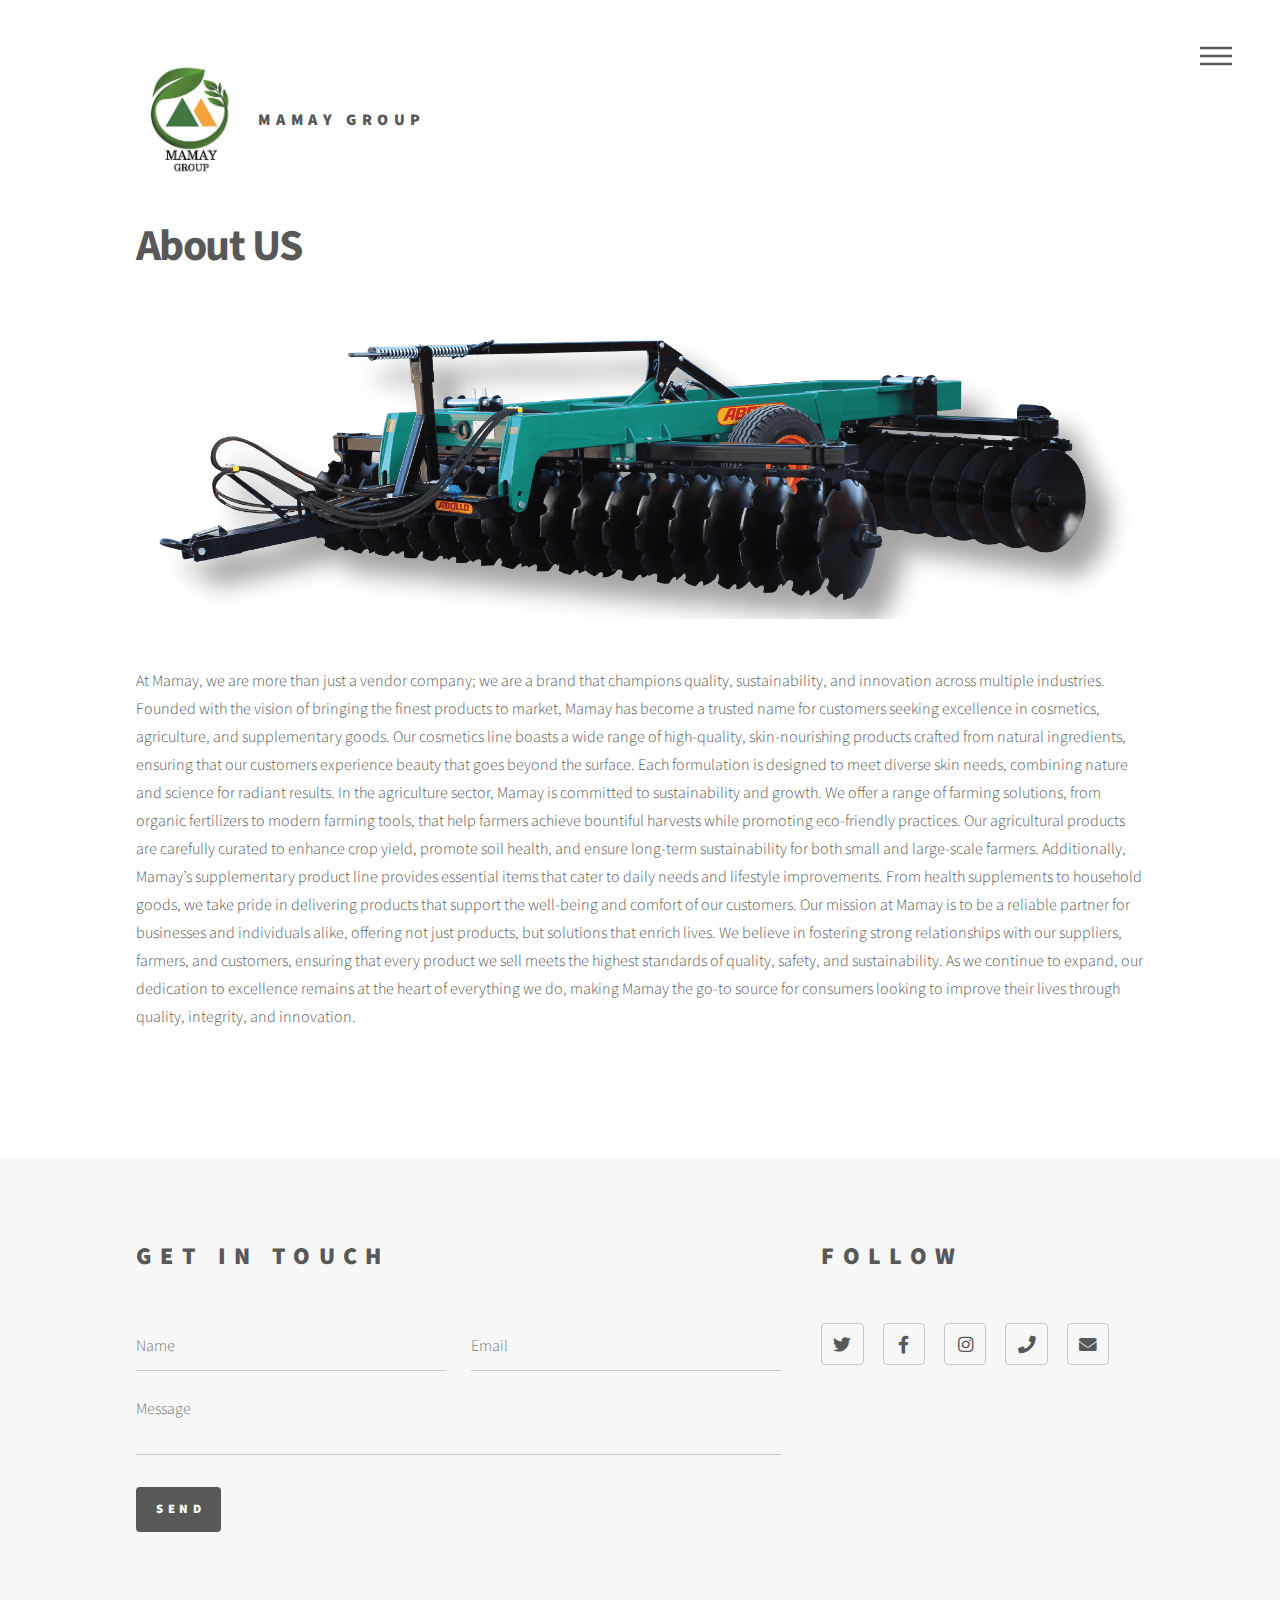
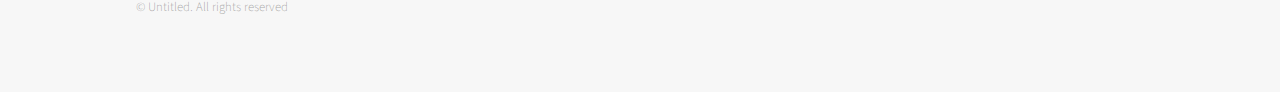
<file: generic.html>
<!DOCTYPE HTML>

<html>
	<head>
		<title>About Mamay Group</title>
		<meta charset="utf-8" />
		<meta name="viewport" content="width=device-width, initial-scale=1, user-scalable=no" />
		<link rel="stylesheet" href="assets/css/main.css" />
		<noscript><link rel="stylesheet" href="assets/css/noscript.css" /></noscript>
	</head>
	<body class="is-preload">
		<!-- Wrapper -->
			<div id="wrapper">

				<!-- Header -->
					<header id="header">
						<div class="inner">

							<!-- Logo -->
							 	<div>
								<a href="index.html" class="logo">
									<span class="symbol"><img src="images/Mamay.jpg" alt="" /></span><span class="title">Mamay Group</span>
								</a>

							<!-- Nav -->
								<nav>
									<ul>
										<li><a href="#menu">Menu</a></li>
									</ul>
								</nav>

						</div>
					</header>

				<!-- Menu -->
					<nav id="menu">
						<h2>Menu</h2>
						<ul>
							<li><a href="index.html">Home</a></li>
							<li><a href="generic.html">About Us</a></li>
							<li><a href="#Contact">Contact Us</a></li>

						</ul>
					</nav>

				<!-- Main -->
					<div id="main">
						<div class="inner">
							<h1>About US</h1>
							<div class="about_logo">
							<span class="image main"><img src="images/agri2.png" alt="" /></span>
							</div>
							<p>At Mamay, we are more than just a vendor company; we are a brand that champions quality, sustainability, and innovation across multiple industries. Founded with the vision of bringing the finest products to market, Mamay has become a trusted name for customers seeking excellence in cosmetics, agriculture, and supplementary goods. Our cosmetics line boasts a wide range of high-quality, skin-nourishing products crafted from natural ingredients, ensuring that our customers experience beauty that goes beyond the surface. Each formulation is designed to meet diverse skin needs, combining nature and science for radiant results.

								In the agriculture sector, Mamay is committed to sustainability and growth. We offer a range of farming solutions, from organic fertilizers to modern farming tools, that help farmers achieve bountiful harvests while promoting eco-friendly practices. Our agricultural products are carefully curated to enhance crop yield, promote soil health, and ensure long-term sustainability for both small and large-scale farmers.
								
								Additionally, Mamay’s supplementary product line provides essential items that cater to daily needs and lifestyle improvements. From health supplements to household goods, we take pride in delivering products that support the well-being and comfort of our customers.
								
								Our mission at Mamay is to be a reliable partner for businesses and individuals alike, offering not just products, but solutions that enrich lives. We believe in fostering strong relationships with our suppliers, farmers, and customers, ensuring that every product we sell meets the highest standards of quality, safety, and sustainability. As we continue to expand, our dedication to excellence remains at the heart of everything we do, making Mamay the go-to source for consumers looking to improve their lives through quality, integrity, and innovation.</p>
						</div>
					</div>

				<!-- Footer -->
					<footer id="footer">
						<div class="inner">
							<section>
								<h2>Get in touch</h2>
								<form method="post" action="#">
									<div class="fields">
										<div class="field half">
											<input type="text" name="name" id="name" placeholder="Name" />
										</div>
										<div class="field half">
											<input type="email" name="email" id="email" placeholder="Email" />
										</div>
										<div class="field">
											<textarea name="message" id="message" placeholder="Message"></textarea>
										</div>
									</div>
									<ul class="actions">
										<li><input type="submit" value="Send" class="primary" /></li>
									</ul>
								</form>
							</section>
							<section>
								<h2>Follow</h2>
								<ul class="icons">
									<li><a href="#" class="icon brands style2 fa-twitter"><span class="label">Twitter</span></a></li>
									<li><a href="#" class="icon brands style2 fa-facebook-f"><span class="label">Facebook</span></a></li>
									<li><a href="#" class="icon brands style2 fa-instagram"><span class="label">Instagram</span></a></li>
									<li><a href="#" class="icon solid style2 fa-phone"><span class="label">Phone</span></a></li>
									<li><a href="#" class="icon solid style2 fa-envelope"><span class="label">Email</span></a></li>
								</ul>
							</section>
							<ul class="copyright">
								<li>&copy; Untitled. All rights reserved</li>
							</ul>
						</div>
					</footer>

			</div>

		<!-- Scripts -->
			<script src="assets/js/jquery.min.js"></script>
			<script src="assets/js/browser.min.js"></script>
			<script src="assets/js/breakpoints.min.js"></script>
			<script src="assets/js/util.js"></script>
			<script src="assets/js/main.js"></script>

	</body>
</html>
</file>
<file: assets/css/noscript.css>
/* Tiles */

	body.is-preload .tiles article {
		-moz-transform: none;
		-webkit-transform: none;
		-ms-transform: none;
		transform: none;
		opacity: 1;
	}
</file>
<file: assets/css/main.css>
@import url(fontawesome-all.min.css);
@import url("https://fonts.googleapis.com/css?family=Source+Sans+Pro:300,700,900");



html, body, div, span, applet, object,
iframe, h1, h2, h3, h4, h5, h6, p, blockquote,
pre, a, abbr, acronym, address, big, cite,
code, del, dfn, em, img, ins, kbd, q, s, samp,
small, strike, strong, sub, sup, tt, var, b,
u, i, center, dl, dt, dd, ol, ul, li, fieldset,
form, label, legend, table, caption, tbody,
tfoot, thead, tr, th, td, article, aside,
canvas, details, embed, figure, figcaption,
footer, header, hgroup, menu, nav, output, ruby,
section, summary, time, mark, audio, video {
	margin: 0;
	padding: 0;
	border: 0;
	font-size: 100%;
	font: inherit;
	vertical-align: baseline;}

article, aside, details, figcaption, figure,
footer, header, hgroup, menu, nav, section {
	display: block;}

body {
	line-height: 1;
}

ol, ul {
	list-style: none;
}

blockquote, q {
	quotes: none;
}

	blockquote:before, blockquote:after, q:before, q:after {
		content: '';
		content: none;
	}

table {
	border-collapse: collapse;
	border-spacing: 0;
}

body {
	-webkit-text-size-adjust: none;
}

mark {
	background-color: transparent;
	color: inherit;
}

input::-moz-focus-inner {
	border: 0;
	padding: 0;
}

input, select, textarea {
	-moz-appearance: none;
	-webkit-appearance: none;
	-ms-appearance: none;
	appearance: none;
}


/* Basic */

	@-ms-viewport {
		width: device-width;
	}

	body {
		-ms-overflow-style: scrollbar;
	}

	@media screen and (max-width: 480px) {

		html, body {
			min-width: 320px;
		}

	}

	html {
		box-sizing: border-box;
	}

	*, *:before, *:after {
		box-sizing: inherit;
	}

	body {
		background: #ffffff;
	}

		body.is-preload *, body.is-preload *:before, body.is-preload *:after {
			-moz-animation: none !important;
			-webkit-animation: none !important;
			-ms-animation: none !important;
			animation: none !important;
			-moz-transition: none !important;
			-webkit-transition: none !important;
			-ms-transition: none !important;
			transition: none !important;
		}

/* Type */

	body, input, select, textarea {
		color: #585858;
		font-family: "Source Sans Pro", Helvetica, sans-serif;
		font-size: 16pt;
		font-weight: 300;
		line-height: 1.75;
	}

		@media screen and (max-width: 1680px) {

			body, input, select, textarea {
				font-size: 14pt;
			}

		}

		@media screen and (max-width: 1280px) {

			body, input, select, textarea {
				font-size: 12pt;
			}

		}

	a {
		-moz-transition: border-bottom-color 0.2s ease, color 0.2s ease;
		-webkit-transition: border-bottom-color 0.2s ease, color 0.2s ease;
		-ms-transition: border-bottom-color 0.2s ease, color 0.2s ease;
		transition: border-bottom-color 0.2s ease, color 0.2s ease;
		text-decoration: none;
		color: #585858;
		border-bottom: dotted 1px rgba(88, 88, 88, 0.5);
	}

		a:hover {
			border-bottom-color: transparent;
			color: #f2849e !important; 			

		}

	strong, b {
		font-weight: 900;
	}

	em, i {
		font-style: italic;
	}

	p {
		margin: 0 0 2em 0;
	}

	h1 {
		font-size: 2.75em;
		font-weight: 700;
		line-height: 1.3;
		margin: 0 0 1em 0;
		letter-spacing: -0.035em;
	}

		h1 a {
			color: inherit;
		}

		@media screen and (max-width: 736px) {

			h1 {
				font-size: 2em;
				margin: 0 0 1em 0;
			}

		}

		@media screen and (max-width: 360px) {

			h1 {
				font-size: 1.75em;
			}

		}

	h2, h3, h4, h5, h6 {
		font-weight: 900;
		line-height: 1.5;
		margin: 0 0 2em 0;
		text-transform: uppercase;
		letter-spacing: 0.35em;
	}

		h2 a, h3 a, h4 a, h5 a, h6 a {
			color: inherit;
		}

	h2 {
		font-size: 1.5em;
	}

	h3 {
		font-size: 1em;
	}

	h4 {
		font-size: 0.8em;
	}

	h5 {
		font-size: 0.8em;
	}

	h6 {
		font-size: 0.8em;
	}

	@media screen and (max-width: 980px) {

		h1 br, h2 br, h3 br, h4 br, h5 br, h6 br {
			display: none;
		}

	}

	@media screen and (max-width: 736px) {

		h2 {
			font-size: 1em;
		}

		h3 {
			font-size: 0.8em;
		}

	}

	sub {
		font-size: 0.8em;
		position: relative;
		top: 0.5em;
	}

	sup {
		font-size: 0.8em;
		position: relative;
		top: -0.5em;
	}

	blockquote {
		border-left: solid 4px #c9c9c9;
		font-style: italic;
		margin: 0 0 2em 0;
		padding: 0.5em 0 0.5em 2em;
	}

	code {
		background: rgba(144, 144, 144, 0.075);
		border-radius: 4px;
		border: solid 1px #c9c9c9;
		font-family: "Courier New", monospace;
		font-size: 0.9em;
		margin: 0 0.25em;
		padding: 0.25em 0.65em;
	}

	pre {
		-webkit-overflow-scrolling: touch;
		font-family: "Courier New", monospace;
		font-size: 0.9em;
		margin: 0 0 2em 0;
	}

		pre code {
			display: block;
			line-height: 1.75;
			padding: 1em 1.5em;
			overflow-x: auto;
		}

	hr {
		border: 0;
		border-bottom: solid 1px #c9c9c9;
		margin: 2em 0;
	}

		hr.major {
			margin: 3em 0;
		}

	.align-left {
		text-align: left;
	}

	.align-center {
		text-align: center;
	}

	.align-right {
		text-align: right;
	}

/* Row */

	.row {
		display: flex;
		flex-wrap: wrap;
		box-sizing: border-box;
		align-items: stretch;
	}

		.row > * {
			box-sizing: border-box;
		}

		.row.gtr-uniform > * > :last-child {
			margin-bottom: 0;
		}

		.row.aln-left {
			justify-content: flex-start;
		}

		.row.aln-center {
			justify-content: center;
		}

		.row.aln-right {
			justify-content: flex-end;
		}

		.row.aln-top {
			align-items: flex-start;
		}

		.row.aln-middle {
			align-items: center;
		}

		.row.aln-bottom {
			align-items: flex-end;
		}

		.row > .imp {
			order: -1;
		}

		.row > .col-1 {
			width: 8.33333%;
		}

		.row > .off-1 {
			margin-left: 8.33333%;
		}

		.row > .col-2 {
			width: 16.66667%;
		}

		.row > .off-2 {
			margin-left: 16.66667%;
		}

		.row > .col-3 {
			width: 25%;
		}

		.row > .off-3 {
			margin-left: 25%;
		}

		.row > .col-4 {
			width: 33.33333%;
		}

		.row > .off-4 {
			margin-left: 33.33333%;
		}

		.row > .col-5 {
			width: 41.66667%;
		}

		.row > .off-5 {
			margin-left: 41.66667%;
		}

		.row > .col-6 {
			width: 50%;
		}

		.row > .off-6 {
			margin-left: 50%;
		}

		.row > .col-7 {
			width: 58.33333%;
		}

		.row > .off-7 {
			margin-left: 58.33333%;
		}

		.row > .col-8 {
			width: 66.66667%;
		}

		.row > .off-8 {
			margin-left: 66.66667%;
		}

		.row > .col-9 {
			width: 75%;
		}

		.row > .off-9 {
			margin-left: 75%;
		}

		.row > .col-10 {
			width: 83.33333%;
		}

		.row > .off-10 {
			margin-left: 83.33333%;
		}

		.row > .col-11 {
			width: 91.66667%;
		}

		.row > .off-11 {
			margin-left: 91.66667%;
		}

		.row > .col-12 {
			width: 100%;
		}

		.row > .off-12 {
			margin-left: 100%;
		}

		.row.gtr-0 {
			margin-top: 0;
			margin-left: 0em;
		}

			.row.gtr-0 > * {
				padding: 0 0 0 0em;
			}

			.row.gtr-0.gtr-uniform {
				margin-top: 0em;
			}

				.row.gtr-0.gtr-uniform > * {
					padding-top: 0em;
				}

		.row.gtr-25 {
			margin-top: 0;
			margin-left: -0.5em;
		}

			.row.gtr-25 > * {
				padding: 0 0 0 0.5em;
			}

			.row.gtr-25.gtr-uniform {
				margin-top: -0.5em;
			}

				.row.gtr-25.gtr-uniform > * {
					padding-top: 0.5em;
				}

		.row.gtr-50 {
			margin-top: 0;
			margin-left: -1em;
		}

			.row.gtr-50 > * {
				padding: 0 0 0 1em;
			}

			.row.gtr-50.gtr-uniform {
				margin-top: -1em;
			}

				.row.gtr-50.gtr-uniform > * {
					padding-top: 1em;
				}

		.row {
			margin-top: 0;
			margin-left: -2em;
		}

			.row > * {
				padding: 0 0 0 2em;
			}

			.row.gtr-uniform {
				margin-top: -2em;
			}

				.row.gtr-uniform > * {
					padding-top: 2em;
				}

		.row.gtr-150 {
			margin-top: 0;
			margin-left: -3em;
		}

			.row.gtr-150 > * {
				padding: 0 0 0 3em;
			}

			.row.gtr-150.gtr-uniform {
				margin-top: -3em;
			}

				.row.gtr-150.gtr-uniform > * {
					padding-top: 3em;
				}

		.row.gtr-200 {
			margin-top: 0;
			margin-left: -4em;
		}

			.row.gtr-200 > * {
				padding: 0 0 0 4em;
			}

			.row.gtr-200.gtr-uniform {
				margin-top: -4em;
			}

				.row.gtr-200.gtr-uniform > * {
					padding-top: 4em;
				}

		@media screen and (max-width: 1680px) {

			.row {
				display: flex;
				flex-wrap: wrap;
				box-sizing: border-box;
				align-items: stretch;
			}

				.row > * {
					box-sizing: border-box;
				}

				.row.gtr-uniform > * > :last-child {
					margin-bottom: 0;
				}

				.row.aln-left {
					justify-content: flex-start;
				}

				.row.aln-center {
					justify-content: center;
				}

				.row.aln-right {
					justify-content: flex-end;
				}

				.row.aln-top {
					align-items: flex-start;
				}

				.row.aln-middle {
					align-items: center;
				}

				.row.aln-bottom {
					align-items: flex-end;
				}

				.row > .imp-xlarge {
					order: -1;
				}

				.row > .col-1-xlarge {
					width: 8.33333%;
				}

				.row > .off-1-xlarge {
					margin-left: 8.33333%;
				}

				.row > .col-2-xlarge {
					width: 16.66667%;
				}

				.row > .off-2-xlarge {
					margin-left: 16.66667%;
				}

				.row > .col-3-xlarge {
					width: 25%;
				}

				.row > .off-3-xlarge {
					margin-left: 25%;
				}

				.row > .col-4-xlarge {
					width: 33.33333%;
				}

				.row > .off-4-xlarge {
					margin-left: 33.33333%;
				}

				.row > .col-5-xlarge {
					width: 41.66667%;
				}

				.row > .off-5-xlarge {
					margin-left: 41.66667%;
				}

				.row > .col-6-xlarge {
					width: 50%;
				}

				.row > .off-6-xlarge {
					margin-left: 50%;
				}

				.row > .col-7-xlarge {
					width: 58.33333%;
				}

				.row > .off-7-xlarge {
					margin-left: 58.33333%;
				}

				.row > .col-8-xlarge {
					width: 66.66667%;
				}

				.row > .off-8-xlarge {
					margin-left: 66.66667%;
				}

				.row > .col-9-xlarge {
					width: 75%;
				}

				.row > .off-9-xlarge {
					margin-left: 75%;
				}

				.row > .col-10-xlarge {
					width: 83.33333%;
				}

				.row > .off-10-xlarge {
					margin-left: 83.33333%;
				}

				.row > .col-11-xlarge {
					width: 91.66667%;
				}

				.row > .off-11-xlarge {
					margin-left: 91.66667%;
				}

				.row > .col-12-xlarge {
					width: 100%;
				}

				.row > .off-12-xlarge {
					margin-left: 100%;
				}

				.row.gtr-0 {
					margin-top: 0;
					margin-left: 0em;
				}

					.row.gtr-0 > * {
						padding: 0 0 0 0em;
					}

					.row.gtr-0.gtr-uniform {
						margin-top: 0em;
					}

						.row.gtr-0.gtr-uniform > * {
							padding-top: 0em;
						}

				.row.gtr-25 {
					margin-top: 0;
					margin-left: -0.5em;
				}

					.row.gtr-25 > * {
						padding: 0 0 0 0.5em;
					}

					.row.gtr-25.gtr-uniform {
						margin-top: -0.5em;
					}

						.row.gtr-25.gtr-uniform > * {
							padding-top: 0.5em;
						}

				.row.gtr-50 {
					margin-top: 0;
					margin-left: -1em;
				}

					.row.gtr-50 > * {
						padding: 0 0 0 1em;
					}

					.row.gtr-50.gtr-uniform {
						margin-top: -1em;
					}

						.row.gtr-50.gtr-uniform > * {
							padding-top: 1em;
						}

				.row {
					margin-top: 0;
					margin-left: -2em;
				}

					.row > * {
						padding: 0 0 0 2em;
					}

					.row.gtr-uniform {
						margin-top: -2em;
					}

						.row.gtr-uniform > * {
							padding-top: 2em;
						}

				.row.gtr-150 {
					margin-top: 0;
					margin-left: -3em;
				}

					.row.gtr-150 > * {
						padding: 0 0 0 3em;
					}

					.row.gtr-150.gtr-uniform {
						margin-top: -3em;
					}

						.row.gtr-150.gtr-uniform > * {
							padding-top: 3em;
						}

				.row.gtr-200 {
					margin-top: 0;
					margin-left: -4em;
				}

					.row.gtr-200 > * {
						padding: 0 0 0 4em;
					}

					.row.gtr-200.gtr-uniform {
						margin-top: -4em;
					}

						.row.gtr-200.gtr-uniform > * {
							padding-top: 4em;
						}

		}

		@media screen and (max-width: 1280px) {

			.row {
				display: flex;
				flex-wrap: wrap;
				box-sizing: border-box;
				align-items: stretch;
			}

				.row > * {
					box-sizing: border-box;
				}

				.row.gtr-uniform > * > :last-child {
					margin-bottom: 0;
				}

				.row.aln-left {
					justify-content: flex-start;
				}

				.row.aln-center {
					justify-content: center;
				}

				.row.aln-right {
					justify-content: flex-end;
				}

				.row.aln-top {
					align-items: flex-start;
				}

				.row.aln-middle {
					align-items: center;
				}

				.row.aln-bottom {
					align-items: flex-end;
				}

				.row > .imp-large {
					order: -1;
				}

				.row > .col-1-large {
					width: 8.33333%;
				}

				.row > .off-1-large {
					margin-left: 8.33333%;
				}

				.row > .col-2-large {
					width: 16.66667%;
				}

				.row > .off-2-large {
					margin-left: 16.66667%;
				}

				.row > .col-3-large {
					width: 25%;
				}

				.row > .off-3-large {
					margin-left: 25%;
				}

				.row > .col-4-large {
					width: 33.33333%;
				}

				.row > .off-4-large {
					margin-left: 33.33333%;
				}

				.row > .col-5-large {
					width: 41.66667%;
				}

				.row > .off-5-large {
					margin-left: 41.66667%;
				}

				.row > .col-6-large {
					width: 50%;
				}

				.row > .off-6-large {
					margin-left: 50%;
				}

				.row > .col-7-large {
					width: 58.33333%;
				}

				.row > .off-7-large {
					margin-left: 58.33333%;
				}

				.row > .col-8-large {
					width: 66.66667%;
				}

				.row > .off-8-large {
					margin-left: 66.66667%;
				}

				.row > .col-9-large {
					width: 75%;
				}

				.row > .off-9-large {
					margin-left: 75%;
				}

				.row > .col-10-large {
					width: 83.33333%;
				}

				.row > .off-10-large {
					margin-left: 83.33333%;
				}

				.row > .col-11-large {
					width: 91.66667%;
				}

				.row > .off-11-large {
					margin-left: 91.66667%;
				}

				.row > .col-12-large {
					width: 100%;
				}

				.row > .off-12-large {
					margin-left: 100%;
				}

				.row.gtr-0 {
					margin-top: 0;
					margin-left: 0em;
				}

					.row.gtr-0 > * {
						padding: 0 0 0 0em;
					}

					.row.gtr-0.gtr-uniform {
						margin-top: 0em;
					}

						.row.gtr-0.gtr-uniform > * {
							padding-top: 0em;
						}

				.row.gtr-25 {
					margin-top: 0;
					margin-left: -0.5em;
				}

					.row.gtr-25 > * {
						padding: 0 0 0 0.5em;
					}

					.row.gtr-25.gtr-uniform {
						margin-top: -0.5em;
					}

						.row.gtr-25.gtr-uniform > * {
							padding-top: 0.5em;
						}

				.row.gtr-50 {
					margin-top: 0;
					margin-left: -1em;
				}

					.row.gtr-50 > * {
						padding: 0 0 0 1em;
					}

					.row.gtr-50.gtr-uniform {
						margin-top: -1em;
					}

						.row.gtr-50.gtr-uniform > * {
							padding-top: 1em;
						}

				.row {
					margin-top: 0;
					margin-left: -2em;
				}

					.row > * {
						padding: 0 0 0 2em;
					}

					.row.gtr-uniform {
						margin-top: -2em;
					}

						.row.gtr-uniform > * {
							padding-top: 2em;
						}

				.row.gtr-150 {
					margin-top: 0;
					margin-left: -3em;
				}

					.row.gtr-150 > * {
						padding: 0 0 0 3em;
					}

					.row.gtr-150.gtr-uniform {
						margin-top: -3em;
					}

						.row.gtr-150.gtr-uniform > * {
							padding-top: 3em;
						}

				.row.gtr-200 {
					margin-top: 0;
					margin-left: -4em;
				}

					.row.gtr-200 > * {
						padding: 0 0 0 4em;
					}

					.row.gtr-200.gtr-uniform {
						margin-top: -4em;
					}

						.row.gtr-200.gtr-uniform > * {
							padding-top: 4em;
						}

		}

		@media screen and (max-width: 980px) {

			.row {
				display: flex;
				flex-wrap: wrap;
				box-sizing: border-box;
				align-items: stretch;
			}

				.row > * {
					box-sizing: border-box;
				}

				.row.gtr-uniform > * > :last-child {
					margin-bottom: 0;
				}

				.row.aln-left {
					justify-content: flex-start;
				}

				.row.aln-center {
					justify-content: center;
				}

				.row.aln-right {
					justify-content: flex-end;
				}

				.row.aln-top {
					align-items: flex-start;
				}

				.row.aln-middle {
					align-items: center;
				}

				.row.aln-bottom {
					align-items: flex-end;
				}

				.row > .imp-medium {
					order: -1;
				}

				.row > .col-1-medium {
					width: 8.33333%;
				}

				.row > .off-1-medium {
					margin-left: 8.33333%;
				}

				.row > .col-2-medium {
					width: 16.66667%;
				}

				.row > .off-2-medium {
					margin-left: 16.66667%;
				}

				.row > .col-3-medium {
					width: 25%;
				}

				.row > .off-3-medium {
					margin-left: 25%;
				}

				.row > .col-4-medium {
					width: 33.33333%;
				}

				.row > .off-4-medium {
					margin-left: 33.33333%;
				}

				.row > .col-5-medium {
					width: 41.66667%;
				}

				.row > .off-5-medium {
					margin-left: 41.66667%;
				}

				.row > .col-6-medium {
					width: 50%;
				}

				.row > .off-6-medium {
					margin-left: 50%;
				}

				.row > .col-7-medium {
					width: 58.33333%;
				}

				.row > .off-7-medium {
					margin-left: 58.33333%;
				}

				.row > .col-8-medium {
					width: 66.66667%;
				}

				.row > .off-8-medium {
					margin-left: 66.66667%;
				}

				.row > .col-9-medium {
					width: 75%;
				}

				.row > .off-9-medium {
					margin-left: 75%;
				}

				.row > .col-10-medium {
					width: 83.33333%;
				}

				.row > .off-10-medium {
					margin-left: 83.33333%;
				}

				.row > .col-11-medium {
					width: 91.66667%;
				}

				.row > .off-11-medium {
					margin-left: 91.66667%;
				}

				.row > .col-12-medium {
					width: 100%;
				}

				.row > .off-12-medium {
					margin-left: 100%;
				}

				.row.gtr-0 {
					margin-top: 0;
					margin-left: 0em;
				}

					.row.gtr-0 > * {
						padding: 0 0 0 0em;
					}

					.row.gtr-0.gtr-uniform {
						margin-top: 0em;
					}

						.row.gtr-0.gtr-uniform > * {
							padding-top: 0em;
						}

				.row.gtr-25 {
					margin-top: 0;
					margin-left: -0.375em;
				}

					.row.gtr-25 > * {
						padding: 0 0 0 0.375em;
					}

					.row.gtr-25.gtr-uniform {
						margin-top: -0.375em;
					}

						.row.gtr-25.gtr-uniform > * {
							padding-top: 0.375em;
						}

				.row.gtr-50 {
					margin-top: 0;
					margin-left: -0.75em;
				}

					.row.gtr-50 > * {
						padding: 0 0 0 0.75em;
					}

					.row.gtr-50.gtr-uniform {
						margin-top: -0.75em;
					}

						.row.gtr-50.gtr-uniform > * {
							padding-top: 0.75em;
						}

				.row {
					margin-top: 0;
					margin-left: -1.5em;
				}

					.row > * {
						padding: 0 0 0 1.5em;
					}

					.row.gtr-uniform {
						margin-top: -1.5em;
					}

						.row.gtr-uniform > * {
							padding-top: 1.5em;
						}

				.row.gtr-150 {
					margin-top: 0;
					margin-left: -2.25em;
				}

					.row.gtr-150 > * {
						padding: 0 0 0 2.25em;
					}

					.row.gtr-150.gtr-uniform {
						margin-top: -2.25em;
					}

						.row.gtr-150.gtr-uniform > * {
							padding-top: 2.25em;
						}

				.row.gtr-200 {
					margin-top: 0;
					margin-left: -3em;
				}

					.row.gtr-200 > * {
						padding: 0 0 0 3em;
					}

					.row.gtr-200.gtr-uniform {
						margin-top: -3em;
					}

						.row.gtr-200.gtr-uniform > * {
							padding-top: 3em;
						}

		}

		@media screen and (max-width: 736px) {

			.row {
				display: flex;
				flex-wrap: wrap;
				box-sizing: border-box;
				align-items: stretch;
			}

				.row > * {
					box-sizing: border-box;
				}

				.row.gtr-uniform > * > :last-child {
					margin-bottom: 0;
				}

				.row.aln-left {
					justify-content: flex-start;
				}

				.row.aln-center {
					justify-content: center;
				}

				.row.aln-right {
					justify-content: flex-end;
				}

				.row.aln-top {
					align-items: flex-start;
				}

				.row.aln-middle {
					align-items: center;
				}

				.row.aln-bottom {
					align-items: flex-end;
				}

				.row > .imp-small {
					order: -1;
				}

				.row > .col-1-small {
					width: 8.33333%;
				}

				.row > .off-1-small {
					margin-left: 8.33333%;
				}

				.row > .col-2-small {
					width: 16.66667%;
				}

				.row > .off-2-small {
					margin-left: 16.66667%;
				}

				.row > .col-3-small {
					width: 25%;
				}

				.row > .off-3-small {
					margin-left: 25%;
				}

				.row > .col-4-small {
					width: 33.33333%;
				}

				.row > .off-4-small {
					margin-left: 33.33333%;
				}

				.row > .col-5-small {
					width: 41.66667%;
				}

				.row > .off-5-small {
					margin-left: 41.66667%;
				}

				.row > .col-6-small {
					width: 50%;
				}

				.row > .off-6-small {
					margin-left: 50%;
				}

				.row > .col-7-small {
					width: 58.33333%;
				}

				.row > .off-7-small {
					margin-left: 58.33333%;
				}

				.row > .col-8-small {
					width: 66.66667%;
				}

				.row > .off-8-small {
					margin-left: 66.66667%;
				}

				.row > .col-9-small {
					width: 75%;
				}

				.row > .off-9-small {
					margin-left: 75%;
				}

				.row > .col-10-small {
					width: 83.33333%;
				}

				.row > .off-10-small {
					margin-left: 83.33333%;
				}

				.row > .col-11-small {
					width: 91.66667%;
				}

				.row > .off-11-small {
					margin-left: 91.66667%;
				}

				.row > .col-12-small {
					width: 100%;
				}

				.row > .off-12-small {
					margin-left: 100%;
				}

				.row.gtr-0 {
					margin-top: 0;
					margin-left: 0em;
				}

					.row.gtr-0 > * {
						padding: 0 0 0 0em;
					}

					.row.gtr-0.gtr-uniform {
						margin-top: 0em;
					}

						.row.gtr-0.gtr-uniform > * {
							padding-top: 0em;
						}

				.row.gtr-25 {
					margin-top: 0;
					margin-left: -0.25em;
				}

					.row.gtr-25 > * {
						padding: 0 0 0 0.25em;
					}

					.row.gtr-25.gtr-uniform {
						margin-top: -0.25em;
					}

						.row.gtr-25.gtr-uniform > * {
							padding-top: 0.25em;
						}

				.row.gtr-50 {
					margin-top: 0;
					margin-left: -0.5em;
				}

					.row.gtr-50 > * {
						padding: 0 0 0 0.5em;
					}

					.row.gtr-50.gtr-uniform {
						margin-top: -0.5em;
					}

						.row.gtr-50.gtr-uniform > * {
							padding-top: 0.5em;
						}

				.row {
					margin-top: 0;
					margin-left: -1em;
				}

					.row > * {
						padding: 0 0 0 1em;
					}

					.row.gtr-uniform {
						margin-top: -1em;
					}

						.row.gtr-uniform > * {
							padding-top: 1em;
						}

				.row.gtr-150 {
					margin-top: 0;
					margin-left: -1.5em;
				}

					.row.gtr-150 > * {
						padding: 0 0 0 1.5em;
					}

					.row.gtr-150.gtr-uniform {
						margin-top: -1.5em;
					}

						.row.gtr-150.gtr-uniform > * {
							padding-top: 1.5em;
						}

				.row.gtr-200 {
					margin-top: 0;
					margin-left: -2em;
				}

					.row.gtr-200 > * {
						padding: 0 0 0 2em;
					}

					.row.gtr-200.gtr-uniform {
						margin-top: -2em;
					}

						.row.gtr-200.gtr-uniform > * {
							padding-top: 2em;
						}

		}

		@media screen and (max-width: 480px) {

			.row {
				display: flex;
				flex-wrap: wrap;
				box-sizing: border-box;
				align-items: stretch;
			}

				.row > * {
					box-sizing: border-box;
				}

				.row.gtr-uniform > * > :last-child {
					margin-bottom: 0;
				}

				.row.aln-left {
					justify-content: flex-start;
				}

				.row.aln-center {
					justify-content: center;
				}

				.row.aln-right {
					justify-content: flex-end;
				}

				.row.aln-top {
					align-items: flex-start;
				}

				.row.aln-middle {
					align-items: center;
				}

				.row.aln-bottom {
					align-items: flex-end;
				}

				.row > .imp-xsmall {
					order: -1;
				}

				.row > .col-1-xsmall {
					width: 8.33333%;
				}

				.row > .off-1-xsmall {
					margin-left: 8.33333%;
				}

				.row > .col-2-xsmall {
					width: 16.66667%;
				}

				.row > .off-2-xsmall {
					margin-left: 16.66667%;
				}

				.row > .col-3-xsmall {
					width: 25%;
				}

				.row > .off-3-xsmall {
					margin-left: 25%;
				}

				.row > .col-4-xsmall {
					width: 33.33333%;
				}

				.row > .off-4-xsmall {
					margin-left: 33.33333%;
				}

				.row > .col-5-xsmall {
					width: 41.66667%;
				}

				.row > .off-5-xsmall {
					margin-left: 41.66667%;
				}

				.row > .col-6-xsmall {
					width: 50%;
				}

				.row > .off-6-xsmall {
					margin-left: 50%;
				}

				.row > .col-7-xsmall {
					width: 58.33333%;
				}

				.row > .off-7-xsmall {
					margin-left: 58.33333%;
				}

				.row > .col-8-xsmall {
					width: 66.66667%;
				}

				.row > .off-8-xsmall {
					margin-left: 66.66667%;
				}

				.row > .col-9-xsmall {
					width: 75%;
				}

				.row > .off-9-xsmall {
					margin-left: 75%;
				}

				.row > .col-10-xsmall {
					width: 83.33333%;
				}

				.row > .off-10-xsmall {
					margin-left: 83.33333%;
				}

				.row > .col-11-xsmall {
					width: 91.66667%;
				}

				.row > .off-11-xsmall {
					margin-left: 91.66667%;
				}

				.row > .col-12-xsmall {
					width: 100%;
				}

				.row > .off-12-xsmall {
					margin-left: 100%;
				}

				.row.gtr-0 {
					margin-top: 0;
					margin-left: 0em;
				}

					.row.gtr-0 > * {
						padding: 0 0 0 0em;
					}

					.row.gtr-0.gtr-uniform {
						margin-top: 0em;
					}

						.row.gtr-0.gtr-uniform > * {
							padding-top: 0em;
						}

				.row.gtr-25 {
					margin-top: 0;
					margin-left: -0.25em;
				}

					.row.gtr-25 > * {
						padding: 0 0 0 0.25em;
					}

					.row.gtr-25.gtr-uniform {
						margin-top: -0.25em;
					}

						.row.gtr-25.gtr-uniform > * {
							padding-top: 0.25em;
						}

				.row.gtr-50 {
					margin-top: 0;
					margin-left: -0.5em;
				}

					.row.gtr-50 > * {
						padding: 0 0 0 0.5em;
					}

					.row.gtr-50.gtr-uniform {
						margin-top: -0.5em;
					}

						.row.gtr-50.gtr-uniform > * {
							padding-top: 0.5em;
						}

				.row {
					margin-top: 0;
					margin-left: -1em;
				}

					.row > * {
						padding: 0 0 0 1em;
					}

					.row.gtr-uniform {
						margin-top: -1em;
					}

						.row.gtr-uniform > * {
							padding-top: 1em;
						}

				.row.gtr-150 {
					margin-top: 0;
					margin-left: -1.5em;
				}

					.row.gtr-150 > * {
						padding: 0 0 0 1.5em;
					}

					.row.gtr-150.gtr-uniform {
						margin-top: -1.5em;
					}

						.row.gtr-150.gtr-uniform > * {
							padding-top: 1.5em;
						}

				.row.gtr-200 {
					margin-top: 0;
					margin-left: -2em;
				}

					.row.gtr-200 > * {
						padding: 0 0 0 2em;
					}

					.row.gtr-200.gtr-uniform {
						margin-top: -2em;
					}

						.row.gtr-200.gtr-uniform > * {
							padding-top: 2em;
						}

		}

/* Section/Article */

	section.special, article.special {
		text-align: center;
	}

	header p {
		margin-top: -1em;
	}

	@media screen and (max-width: 736px) {

		header p {
			margin-top: 0;
		}

	}

/* Icon */

	.icon {
		text-decoration: none;
		border-bottom: none;
		position: relative;
	}

		.icon:before {
			-moz-osx-font-smoothing: grayscale;
			-webkit-font-smoothing: antialiased;
			display: inline-block;
			font-style: normal;
			font-variant: normal;
			text-rendering: auto;
			line-height: 1;
			text-transform: none !important;
			font-family: 'Font Awesome 5 Free';
			font-weight: 400;
		}

		.icon > .label {
			display: none;
		}

		.icon:before {
			line-height: inherit;
		}

		.icon.solid:before {
			font-weight: 900;
		}

		.icon.brands:before {
			font-family: 'Font Awesome 5 Brands';
		}

		.icon.style2 {
			-moz-transition: background-color 0.2s ease-in-out, color 0.2s ease-in-out, border-color 0.2s ease-in-out;
			-webkit-transition: background-color 0.2s ease-in-out, color 0.2s ease-in-out, border-color 0.2s ease-in-out;
			-ms-transition: background-color 0.2s ease-in-out, color 0.2s ease-in-out, border-color 0.2s ease-in-out;
			transition: background-color 0.2s ease-in-out, color 0.2s ease-in-out, border-color 0.2s ease-in-out;
			background-color: transparent;
			border: solid 1px #c9c9c9;
			border-radius: 4px;
			width: 2.65em;
			height: 2.65em;
			display: inline-block;
			text-align: center;
			line-height: 2.65em;
			color: inherit;
		}

			.icon.style2:before {
				font-size: 1.1em;
			}

			.icon.style2:hover {
				color: #f2849e;
				border-color: #f2849e;
			}

			.icon.style2:active {
				background-color: rgba(242, 132, 158, 0.1);
			}

/* List */

	ol {
		list-style: decimal;
		margin: 0 0 2em 0;
		padding-left: 1.25em;
	}

		ol li {
			padding-left: 0.25em;
		}

	ul {
		list-style: disc;
		margin: 0 0 2em 0;
		padding-left: 1em;
	}

		ul li {
			padding-left: 0.5em;
		}

		ul.alt {
			list-style: none;
			padding-left: 0;
		}

			ul.alt li {
				border-top: solid 1px #c9c9c9;
				padding: 0.5em 0;
			}

				ul.alt li:first-child {
					border-top: 0;
					padding-top: 0;
				}

	dl {
		margin: 0 0 2em 0;
	}

		dl dt {
			display: block;
			font-weight: 900;
			margin: 0 0 1em 0;
		}

		dl dd {
			margin-left: 2em;
		}

/* Actions */

	ul.actions {
		display: -moz-flex;
		display: -webkit-flex;
		display: -ms-flex;
		display: flex;
		cursor: default;
		list-style: none;
		margin-left: -1em;
		padding-left: 0;
	}

		ul.actions li {
			padding: 0 0 0 1em;
			vertical-align: middle;
		}

		ul.actions.special {
			-moz-justify-content: center;
			-webkit-justify-content: center;
			-ms-justify-content: center;
			justify-content: center;
			width: 100%;
			margin-left: 0;
		}

			ul.actions.special li:first-child {
				padding-left: 0;
			}

		ul.actions.stacked {
			-moz-flex-direction: column;
			-webkit-flex-direction: column;
			-ms-flex-direction: column;
			flex-direction: column;
			margin-left: 0;
		}

			ul.actions.stacked li {
				padding: 1.3em 0 0 0;
			}

				ul.actions.stacked li:first-child {
					padding-top: 0;
				}

		ul.actions.fit {
			width: calc(100% + 1em);
		}

			ul.actions.fit li {
				-moz-flex-grow: 1;
				-webkit-flex-grow: 1;
				-ms-flex-grow: 1;
				flex-grow: 1;
				-moz-flex-shrink: 1;
				-webkit-flex-shrink: 1;
				-ms-flex-shrink: 1;
				flex-shrink: 1;
				width: 100%;
			}

				ul.actions.fit li > * {
					width: 100%;
				}

			ul.actions.fit.stacked {
				width: 100%;
			}

		@media screen and (max-width: 480px) {

			ul.actions:not(.fixed) {
				-moz-flex-direction: column;
				-webkit-flex-direction: column;
				-ms-flex-direction: column;
				flex-direction: column;
				margin-left: 0;
				width: 100% !important;
			}

				ul.actions:not(.fixed) li {
					-moz-flex-grow: 1;
					-webkit-flex-grow: 1;
					-ms-flex-grow: 1;
					flex-grow: 1;
					-moz-flex-shrink: 1;
					-webkit-flex-shrink: 1;
					-ms-flex-shrink: 1;
					flex-shrink: 1;
					padding: 1em 0 0 0;
					text-align: center;
					width: 100%;
				}

					ul.actions:not(.fixed) li > * {
						width: 100%;
					}

					ul.actions:not(.fixed) li:first-child {
						padding-top: 0;
					}

					ul.actions:not(.fixed) li input[type="submit"],
					ul.actions:not(.fixed) li input[type="reset"],
					ul.actions:not(.fixed) li input[type="button"],
					ul.actions:not(.fixed) li button,
					ul.actions:not(.fixed) li .button {
						width: 100%;
					}

						ul.actions:not(.fixed) li input[type="submit"].icon:before,
						ul.actions:not(.fixed) li input[type="reset"].icon:before,
						ul.actions:not(.fixed) li input[type="button"].icon:before,
						ul.actions:not(.fixed) li button.icon:before,
						ul.actions:not(.fixed) li .button.icon:before {
							margin-left: -0.5rem;
						}

		}

/* Icons */

	ul.icons {
		cursor: default;
		list-style: none;
		padding-left: 0;
		margin: -1em 0 2em -1em;
	}

		ul.icons li {
			display: inline-block;
			padding: 1em 0 0 1em;
		}

/* Form */

	form {
		margin: 0 0 2em 0;
		overflow-x: hidden;
	}

		form > :last-child {
			margin-bottom: 0;
		}

		form > .fields {
			display: -moz-flex;
			display: -webkit-flex;
			display: -ms-flex;
			display: flex;
			-moz-flex-wrap: wrap;
			-webkit-flex-wrap: wrap;
			-ms-flex-wrap: wrap;
			flex-wrap: wrap;
			width: calc(100% + 3em);
			margin: -1.5em 0 2em -1.5em;
		}

			form > .fields > .field {
				-moz-flex-grow: 0;
				-webkit-flex-grow: 0;
				-ms-flex-grow: 0;
				flex-grow: 0;
				-moz-flex-shrink: 0;
				-webkit-flex-shrink: 0;
				-ms-flex-shrink: 0;
				flex-shrink: 0;
				padding: 1.5em 0 0 1.5em;
				width: calc(100% - 1.5em);
			}

				form > .fields > .field.half {
					width: calc(50% - 0.75em);
				}

				form > .fields > .field.third {
					width: calc(100%/3 - 0.5em);
				}

				form > .fields > .field.quarter {
					width: calc(25% - 0.375em);
				}

		@media screen and (max-width: 480px) {

			form > .fields {
				width: calc(100% + 3em);
				margin: -1.5em 0 2em -1.5em;
			}

				form > .fields > .field {
					padding: 1.5em 0 0 1.5em;
					width: calc(100% - 1.5em);
				}

					form > .fields > .field.half {
						width: calc(100% - 1.5em);
					}

					form > .fields > .field.third {
						width: calc(100% - 1.5em);
					}

					form > .fields > .field.quarter {
						width: calc(100% - 1.5em);
					}

		}

	label {
		display: block;
		font-size: 0.9em;
		font-weight: 900;
		margin: 0 0 1em 0;
	}

	input[type="text"],
	input[type="password"],
	input[type="email"],
	input[type="tel"],
	select,
	textarea {
		-moz-appearance: none;
		-webkit-appearance: none;
		-ms-appearance: none;
		appearance: none;
		background-color: transparent;
		border: none;
		border-radius: 0;
		border-bottom: solid 1px #c9c9c9;
		color: inherit;
		display: block;
		outline: 0;
		padding: 0;
		text-decoration: none;
		width: 100%;
	}

		input[type="text"]:invalid,
		input[type="password"]:invalid,
		input[type="email"]:invalid,
		input[type="tel"]:invalid,
		select:invalid,
		textarea:invalid {
			box-shadow: none;
		}

		input[type="text"]:focus,
		input[type="password"]:focus,
		input[type="email"]:focus,
		input[type="tel"]:focus,
		select:focus,
		textarea:focus {
			border-bottom-color: #f2849e;
			box-shadow: inset 0 -1px 0 0 #f2849e;
		}

	select {
		background-image: url("data:image/svg+xml;charset=utf8,%3Csvg xmlns='http://www.w3.org/2000/svg' width='40' height='40' preserveAspectRatio='none' viewBox='0 0 40 40'%3E%3Cpath d='M9.4,12.3l10.4,10.4l10.4-10.4c0.2-0.2,0.5-0.4,0.9-0.4c0.3,0,0.6,0.1,0.9,0.4l3.3,3.3c0.2,0.2,0.4,0.5,0.4,0.9 c0,0.4-0.1,0.6-0.4,0.9L20.7,31.9c-0.2,0.2-0.5,0.4-0.9,0.4c-0.3,0-0.6-0.1-0.9-0.4L4.3,17.3c-0.2-0.2-0.4-0.5-0.4-0.9 c0-0.4,0.1-0.6,0.4-0.9l3.3-3.3c0.2-0.2,0.5-0.4,0.9-0.4S9.1,12.1,9.4,12.3z' fill='%23c9c9c9' /%3E%3C/svg%3E");
		background-size: 1.25rem;
		background-repeat: no-repeat;
		background-position: calc(100% - 1rem) center;
		height: 3em;
		padding-right: 3em;
		text-overflow: ellipsis;
	}

		select option {
			background: #ffffff;
		}

		select:focus::-ms-value {
			background-color: transparent;
		}

		select::-ms-expand {
			display: none;
		}

	input[type="text"],
	input[type="password"],
	input[type="email"],
	select {
		height: 3em;
	}

	textarea {
		padding: 0;
		min-height: 3.75em;
	}

	input[type="checkbox"],
	input[type="radio"] {
		-moz-appearance: none;
		-webkit-appearance: none;
		-ms-appearance: none;
		appearance: none;
		display: block;
		float: left;
		margin-right: -2em;
		opacity: 0;
		width: 1em;
		z-index: -1;
	}

		input[type="checkbox"] + label,
		input[type="radio"] + label {
			text-decoration: none;
			color: #585858;
			cursor: pointer;
			display: inline-block;
			font-size: 1em;
			font-weight: 300;
			padding-left: 2.55em;
			padding-right: 0.75em;
			position: relative;
		}

			input[type="checkbox"] + label:before,
			input[type="radio"] + label:before {
				-moz-osx-font-smoothing: grayscale;
				-webkit-font-smoothing: antialiased;
				display: inline-block;
				font-style: normal;
				font-variant: normal;
				text-rendering: auto;
				line-height: 1;
				text-transform: none !important;
				font-family: 'Font Awesome 5 Free';
				font-weight: 900;
			}

			input[type="checkbox"] + label:before,
			input[type="radio"] + label:before {
				border-radius: 4px;
				border: solid 1px #c9c9c9;
				content: '';
				display: inline-block;
				font-size: 0.8em;
				height: 2.25em;
				left: 0;
				line-height: 2.25em;
				position: absolute;
				text-align: center;
				top: 0;
				width: 2.25em;
			}

		input[type="checkbox"]:checked + label:before,
		input[type="radio"]:checked + label:before {
			background: #585858;
			border-color: #585858;
			color: #ffffff;
			content: '\f00c';
		}

		input[type="checkbox"]:focus + label:before,
		input[type="radio"]:focus + label:before {
			border-color: #f2849e;
			box-shadow: 0 0 0 1px #f2849e;
		}

	input[type="checkbox"] + label:before {
		border-radius: 4px;
	}

	input[type="radio"] + label:before {
		border-radius: 100%;
	}

/* Box */

	.box {
		border-radius: 4px;
		border: solid 1px #c9c9c9;
		margin-bottom: 2em;
		padding: 1.5em;
	}

		.box > :last-child,
		.box > :last-child > :last-child,
		.box > :last-child > :last-child > :last-child {
			margin-bottom: 0;
		}

		.box.alt {
			border: 0;
			border-radius: 0;
			padding: 0;
		}

/* Image */

	.image {
		border-radius: 4px;
		border: 0;
		display: inline-block;
		position: relative;
	}

		.image img {
			border-radius: 4px;
			display: block;
			width: 100%;
			height: 300px;
			object-fit: cover;
		}

		.image.left, .image.right {
			max-width: 40%;
		}

			.image.left img, .image.right img {
				width: 100%;
			}

		.image.left {
			float: left;
			padding: 0 1.5em 1em 0;
			top: 0.25em;
		}

		.image.right {
			float: right;
			padding: 0 0 1em 1.5em;
			top: 0.25em;
		}

		.image.fit {
			display: block;
			margin: 0 0 2em 0;
			width: 100%;
		}

			.image.fit img {
				width: 100%;
			}

		.image.main {
			display: block;
			margin: 0 0 3em 0;
			width: 100%;
		}

			.image.main img {
				width: 100%;
			}

			@media screen and (max-width: 736px) {

				.image.main {
					margin: 0 0 2em 0;
				}
				

			}



			@media screen and (max-width: 736px) {

			    .about_logo img {
					width: 100% !important;
					height: auto !important;
				  }
				  

			}
/* Table */

	.table-wrapper {
		-webkit-overflow-scrolling: touch;
		overflow-x: auto;
	}

	table {
		margin: 0 0 2em 0;
		width: 100%;
	}

		table tbody tr {
			border: solid 1px #c9c9c9;
			border-left: 0;
			border-right: 0;
		}

			table tbody tr:nth-child(2n + 1) {
				background-color: rgba(144, 144, 144, 0.075);
			}

		table td {
			padding: 0.75em 0.75em;
		}

		table th {
			font-size: 0.9em;
			font-weight: 900;
			padding: 0 0.75em 0.75em 0.75em;
			text-align: left;
		}

		table thead {
			border-bottom: solid 2px #c9c9c9;
		}

		table tfoot {
			border-top: solid 2px #c9c9c9;
		}

		table.alt {
			border-collapse: separate;
		}

			table.alt tbody tr td {
				border: solid 1px #c9c9c9;
				border-left-width: 0;
				border-top-width: 0;
			}

				table.alt tbody tr td:first-child {
					border-left-width: 1px;
				}

			table.alt tbody tr:first-child td {
				border-top-width: 1px;
			}

			table.alt thead {
				border-bottom: 0;
			}

			table.alt tfoot {
				border-top: 0;
			}

/* Button */

	input[type="submit"],
	input[type="reset"],
	input[type="button"],
	button,
	.button {
		-moz-appearance: none;
		-webkit-appearance: none;
		-ms-appearance: none;
		appearance: none;
		-moz-transition: background-color 0.2s ease-in-out, color 0.2s ease-in-out, box-shadow 0.2s ease-in-out;
		-webkit-transition: background-color 0.2s ease-in-out, color 0.2s ease-in-out, box-shadow 0.2s ease-in-out;
		-ms-transition: background-color 0.2s ease-in-out, color 0.2s ease-in-out, box-shadow 0.2s ease-in-out;
		transition: background-color 0.2s ease-in-out, color 0.2s ease-in-out, box-shadow 0.2s ease-in-out;
		background-color: transparent;
		border-radius: 4px;
		border: 0;
		box-shadow: inset 0 0 0 2px #585858;
		color: #585858 !important;
		cursor: pointer;
		display: inline-block;
		font-size: 0.8em;
		font-weight: 900;
		height: 3.5em;
		letter-spacing: 0.35em;
		line-height: 3.45em;
		overflow: hidden;
		padding: 0 1.25em 0 1.6em;
		text-align: center;
		text-decoration: none;
		text-overflow: ellipsis;
		text-transform: uppercase;
		white-space: nowrap;
	}

		input[type="submit"].icon:before,
		input[type="reset"].icon:before,
		input[type="button"].icon:before,
		button.icon:before,
		.button.icon:before {
			margin-right: 0.5em;
		}

		input[type="submit"].fit,
		input[type="reset"].fit,
		input[type="button"].fit,
		button.fit,
		.button.fit {
			width: 100%;
		}

		input[type="submit"]:hover,
		input[type="reset"]:hover,
		input[type="button"]:hover,
		button:hover,
		.button:hover {
			color: #84f2aa !important;
			box-shadow: inset 0 0 0 2px #84f2aa;
		}

		input[type="submit"]:active,
		input[type="reset"]:active,
		input[type="button"]:active,
		button:active,
		.button:active {
			background-color: rgba(242, 132, 158, 0.1);
		}

		input[type="submit"].small,
		input[type="reset"].small,
		input[type="button"].small,
		button.small,
		.button.small {
			font-size: 0.6em;
		}

		input[type="submit"].large,
		input[type="reset"].large,
		input[type="button"].large,
		button.large,
		.button.large {
			font-size: 1em;
		}

		input[type="submit"].primary,
		input[type="reset"].primary,
		input[type="button"].primary,
		button.primary,
		.button.primary {
			box-shadow: none;
			background-color: #585858;
			color: #ffffff !important;
		}

			input[type="submit"].primary:hover,
			input[type="reset"].primary:hover,
			input[type="button"].primary:hover,
			button.primary:hover,
			.button.primary:hover {
				background-color: #f2849e;
			}

			input[type="submit"].primary:active,
			input[type="reset"].primary:active,
			input[type="button"].primary:active,
			button.primary:active,
			.button.primary:active {
				background-color: #ee5f81;
			}

		input[type="submit"].disabled, input[type="submit"]:disabled,
		input[type="reset"].disabled,
		input[type="reset"]:disabled,
		input[type="button"].disabled,
		input[type="button"]:disabled,
		button.disabled,
		button:disabled,
		.button.disabled,
		.button:disabled {
			pointer-events: none;
			opacity: 0.25;
		}

/* Tiles */

	.tiles {
		display: -moz-flex;
		display: -webkit-flex;
		display: -ms-flex;
		display: flex;
		-moz-flex-wrap: wrap;
		-webkit-flex-wrap: wrap;
		-ms-flex-wrap: wrap;
		flex-wrap: wrap;
		position: relative;
		margin: -2.5em 0 0 -2.5em;
	}

		.tiles article {
			-moz-transition: -moz-transform 0.5s ease, opacity 0.5s ease;
			-webkit-transition: -webkit-transform 0.5s ease, opacity 0.5s ease;
			-ms-transition: -ms-transform 0.5s ease, opacity 0.5s ease;
			transition: transform 0.5s ease, opacity 0.5s ease;
			position: relative;
			width: calc(33.33333% - 2.5em);
			margin: 2.5em 0 0 2.5em;
		}

			.tiles article > .image {
				-moz-transition: -moz-transform 0.5s ease;
				-webkit-transition: -webkit-transform 0.5s ease;
				-ms-transition: -ms-transform 0.5s ease;
				transition: transform 0.5s ease;
				position: relative;
				display: block;
				width: 100%;
				border-radius: 4px;
				overflow: hidden;
			}

				.tiles article > .image img {
					display: block;
					width: 100%;
				}

				.tiles article > .image:before {
					pointer-events: none;
					-moz-transition: background-color 0.5s ease, opacity 0.5s ease;
					-webkit-transition: background-color 0.5s ease, opacity 0.5s ease;
					-ms-transition: background-color 0.5s ease, opacity 0.5s ease;
					transition: background-color 0.5s ease, opacity 0.5s ease;
					content: '';
					display: block;
					position: absolute;
					top: 0;
					left: 0;
					width: 100%;
					height: 100%;
					opacity: 1.0;
					z-index: 1;
					opacity: 0.8;
				}

				.tiles article > .image:after {
					pointer-events: none;
					-moz-transition: opacity 0.5s ease;
					-webkit-transition: opacity 0.5s ease;
					-ms-transition: opacity 0.5s ease;
					transition: opacity 0.5s ease;
					content: '';
					display: block;
					position: absolute;
					top: 0;
					left: 0;
					width: 100%;
					height: 100%;
					background-image: url("data:image/svg+xml;charset=utf8,%3Csvg xmlns='http://www.w3.org/2000/svg' width='100' height='100' viewBox='0 0 100 100' preserveAspectRatio='none'%3E%3Cstyle%3Eline %7B stroke-width: 0.25px%3B stroke: %23ffffff%3B %7D%3C/style%3E%3Cline x1='0' y1='0' x2='100' y2='100' /%3E%3Cline x1='100' y1='0' x2='0' y2='100' /%3E%3C/svg%3E");
					background-position: center;
					background-repeat: no-repeat;
					background-size: 100% 100%;
					opacity: 0.25;
					z-index: 2;
				}

			.tiles article > a {
				display: -moz-flex;
				display: -webkit-flex;
				display: -ms-flex;
				display: flex;
				-moz-flex-direction: column;
				-webkit-flex-direction: column;
				-ms-flex-direction: column;
				flex-direction: column;
				-moz-align-items: center;
				-webkit-align-items: center;
				-ms-align-items: center;
				align-items: center;
				-moz-justify-content: center;
				-webkit-justify-content: center;
				-ms-justify-content: center;
				justify-content: center;
				-moz-transition: background-color 0.5s ease, -moz-transform 0.5s ease;
				-webkit-transition: background-color 0.5s ease, -webkit-transform 0.5s ease;
				-ms-transition: background-color 0.5s ease, -ms-transform 0.5s ease;
				transition: background-color 0.5s ease, transform 0.5s ease;
				position: absolute;
				top: 0;
				left: 0;
				width: 100%;
				height: 100%;
				padding: 1em;
				border-radius: 4px;
				border-bottom: 0;
				color: #ffffff;
				text-align: center;
				text-decoration: none;
				z-index: 3;
			}

				.tiles article > a > :last-child {
					margin: 0;
				}

				.tiles article > a:hover {
					color: #ffffff !important;
				}

				.tiles article > a h2 {
					margin: 0;
				}

				.tiles article > a .content {
					-moz-transition: max-height 0.5s ease, opacity 0.5s ease;
					-webkit-transition: max-height 0.5s ease, opacity 0.5s ease;
					-ms-transition: max-height 0.5s ease, opacity 0.5s ease;
					transition: max-height 0.5s ease, opacity 0.5s ease;
					width: 100%;
					max-height: 0;
					line-height: 1.5;
					margin-top: 0.35em;
					opacity: 0;
				}

					.tiles article > a .content > :last-child {
						margin-bottom: 0;
					}

			.tiles article.style1 > .image:before {
				background-color: #f2849e;
			}

			.tiles article.style2 > .image:before {
				background-color: #7ecaf6;
			}

			.tiles article.style3 > .image:before {
				background-color: #7bd0c1;
			}

			.tiles article.style4 > .image:before {
				background-color: #c75b9b;
			}

			.tiles article.style5 > .image:before {
				background-color: #ae85ca;
			}

			.tiles article.style6 > .image:before {
				background-color: #8499e7;
			}

			body:not(.is-touch) .tiles article:hover > .image {
				-moz-transform: scale(1.1);
				-webkit-transform: scale(1.1);
				-ms-transform: scale(1.1);
				transform: scale(1.1);
			}

				body:not(.is-touch) .tiles article:hover > .image:before {
					background-color: #333333;
					opacity: 0.35;
				}

				body:not(.is-touch) .tiles article:hover > .image:after {
					opacity: 0;
				}

			body:not(.is-touch) .tiles article:hover .content {
				max-height: 15em;
				opacity: 1;
			}

		* + .tiles {
			margin-top: 2em;
		}

		body.is-preload .tiles article {
			-moz-transform: scale(0.9);
			-webkit-transform: scale(0.9);
			-ms-transform: scale(0.9);
			transform: scale(0.9);
			opacity: 0;
		}

		body.is-touch .tiles article .content {
			max-height: 15em;
			opacity: 1;
		}

		@media screen and (max-width: 1280px) {

			.tiles {
				margin: -1.25em 0 0 -1.25em;
			}

				.tiles article {
					width: calc(33.33333% - 1.25em);
					margin: 1.25em 0 0 1.25em;
				}

		}

		@media screen and (max-width: 980px) {

			.tiles {
				margin: -2.5em 0 0 -2.5em;
			}

				.tiles article {
					width: calc(50% - 2.5em);
					margin: 2.5em 0 0 2.5em;
				}

		}

		@media screen and (max-width: 736px) {

			.tiles {
				margin: -1.25em 0 0 -1.25em;
			}

				.tiles article {
					width: calc(50% - 1.25em);
					margin: 1.25em 0 0 1.25em;
				}

					.tiles article:hover > .image {
						-moz-transform: scale(1.0);
						-webkit-transform: scale(1.0);
						-ms-transform: scale(1.0);
						transform: scale(1.0);
					}

		}

		@media screen and (max-width: 480px) {

			.tiles {
				margin: 0;
			}

				.tiles article {
					width: 100%;
					margin: 1.25em 0 0 0;
				}

		}

/* Header */

	#header {
		padding: 4em 0 0.1em 0 ;
	}

		#header .logo {
			display: block;
			border-bottom: 0;
			color: inherit;
			font-weight: 1000;
			letter-spacing: 0.35em;
			margin: 0 0 2.5em 0;
			text-decoration: none;
			text-transform: uppercase;
			display: inline-block;
		}

			#header .logo > * {
				display: inline-block;
				vertical-align: middle;
			}

			#header .logo .symbol {
				margin-right: 0.65em;
			}

				#header .logo .symbol img {
					display: block;
					width: 7em;
					height: 7em;
				}

		#header nav {
			position: fixed;
			right: 2em;
			top: 2em;
			z-index: 10000;
		}

			#header nav ul {
				display: -moz-flex;
				display: -webkit-flex;
				display: -ms-flex;
				display: flex;
				-moz-align-items: center;
				-webkit-align-items: center;
				-ms-align-items: center;
				align-items: center;
				list-style: none;
				margin: 0;
				padding: 0;
			}

				#header nav ul li {
					display: block;
					padding: 0;
				}

					#header nav ul li a {
						display: block;
						position: relative;
						height: 3em;
						line-height: 3em;
						padding: 0 1.5em;
						background-color: rgba(255, 255, 255, 0.5);
						border-radius: 4px;
						border: 0;
						font-size: 0.8em;
						font-weight: 900;
						letter-spacing: 0.35em;
						text-transform: uppercase;
					}

					#header nav ul li a[href="#menu"] {
						-webkit-tap-highlight-color: transparent;
						width: 4em;
						text-indent: 4em;
						font-size: 1em;
						overflow: hidden;
						padding: 0;
						white-space: nowrap;
					}

						#header nav ul li a[href="#menu"]:before, #header nav ul li a[href="#menu"]:after {
							-moz-transition: opacity 0.2s ease;
							-webkit-transition: opacity 0.2s ease;
							-ms-transition: opacity 0.2s ease;
							transition: opacity 0.2s ease;
							content: '';
							display: block;
							position: absolute;
							top: 0;
							left: 0;
							width: 100%;
							height: 100%;
							background-position: center;
							background-repeat: no-repeat;
							background-size: 2em 2em;
						}

						#header nav ul li a[href="#menu"]:before {
							background-image: url("data:image/svg+xml;charset=utf8,%3Csvg xmlns='http://www.w3.org/2000/svg' width='100' height='100' viewBox='0 0 100 100' preserveAspectRatio='none'%3E%3Cstyle%3Eline %7B stroke-width: 8px%3B stroke: %23f2849e%3B %7D%3C/style%3E%3Cline x1='0' y1='25' x2='100' y2='25' /%3E%3Cline x1='0' y1='50' x2='100' y2='50' /%3E%3Cline x1='0' y1='75' x2='100' y2='75' /%3E%3C/svg%3E");
							opacity: 0;
						}

						#header nav ul li a[href="#menu"]:after {
							background-image: url("data:image/svg+xml;charset=utf8,%3Csvg xmlns='http://www.w3.org/2000/svg' width='100' height='100' viewBox='0 0 100 100' preserveAspectRatio='none'%3E%3Cstyle%3Eline %7B stroke-width: 8px%3B stroke: %23585858%3B %7D%3C/style%3E%3Cline x1='0' y1='25' x2='100' y2='25' /%3E%3Cline x1='0' y1='50' x2='100' y2='50' /%3E%3Cline x1='0' y1='75' x2='100' y2='75' /%3E%3C/svg%3E");
							opacity: 1;
						}

						#header nav ul li a[href="#menu"]:hover:before {
							opacity: 1;
						}

						#header nav ul li a[href="#menu"]:hover:after {
							opacity: 0;
						}

		@media screen and (max-width: 736px) {

			#header {
				padding: 4em 0 0.1em 0 ;
			}

				#header nav {
					right: 0.5em;
					top: 0.5em;
				}

					#header nav ul li a[href="#menu"]:before, #header nav ul li a[href="#menu"]:after {
						background-size: 1.5em 1.5em;
					}

		}

/* Menu */

	#wrapper {
		-moz-transition: opacity 0.45s ease;
		-webkit-transition: opacity 0.45s ease;
		-ms-transition: opacity 0.45s ease;
		transition: opacity 0.45s ease;
		opacity: 1;
	}

	#menu {
		-moz-transform: translateX(22em);
		-webkit-transform: translateX(22em);
		-ms-transform: translateX(22em);
		transform: translateX(22em);
		-moz-transition: -moz-transform 0.45s ease, visibility 0.45s;
		-webkit-transition: -webkit-transform 0.45s ease, visibility 0.45s;
		-ms-transition: -ms-transform 0.45s ease, visibility 0.45s;
		transition: transform 0.45s ease, visibility 0.45s;
		position: fixed;
		top: 0;
		right: 0;
		width: 22em;
		max-width: 80%;
		height: 100%;
		-webkit-overflow-scrolling: touch;
		background: #585858;
		color: #ffffff;
		cursor: default;
		visibility: hidden;
		z-index: 10002;
	}

		#menu > .inner {
			-moz-transition: opacity 0.45s ease;
			-webkit-transition: opacity 0.45s ease;
			-ms-transition: opacity 0.45s ease;
			transition: opacity 0.45s ease;
			-webkit-overflow-scrolling: touch;
			position: absolute;
			top: 0;
			left: 0;
			width: 100%;
			height: 100%;
			padding: 2.75em;
			opacity: 0;
			overflow-y: auto;
		}

			#menu > .inner > ul {
				list-style: none;
				margin: 0 0 1em 0;
				padding: 0;
			}

				#menu > .inner > ul > li {
					padding: 0;
					border-top: solid 1px rgba(255, 255, 255, 0.15);
				}

					#menu > .inner > ul > li a {
						display: block;
						padding: 1em 0;
						line-height: 1.5;
						border: 0;
						color: inherit;
					}

					#menu > .inner > ul > li:first-child {
						border-top: 0;
						margin-top: -1em;
					}

		#menu > .close {
			-moz-transition: opacity 0.45s ease, -moz-transform 0.45s ease;
			-webkit-transition: opacity 0.45s ease, -webkit-transform 0.45s ease;
			-ms-transition: opacity 0.45s ease, -ms-transform 0.45s ease;
			transition: opacity 0.45s ease, transform 0.45s ease;
			-moz-transform: scale(0.25) rotate(180deg);
			-webkit-transform: scale(0.25) rotate(180deg);
			-ms-transform: scale(0.25) rotate(180deg);
			transform: scale(0.25) rotate(180deg);
			-webkit-tap-highlight-color: transparent;
			display: block;
			position: absolute;
			top: 2em;
			left: -6em;
			width: 6em;
			text-indent: 6em;
			height: 3em;
			border: 0;
			font-size: 1em;
			opacity: 0;
			overflow: hidden;
			padding: 0;
			white-space: nowrap;
		}

			#menu > .close:before, #menu > .close:after {
				-moz-transition: opacity 0.2s ease;
				-webkit-transition: opacity 0.2s ease;
				-ms-transition: opacity 0.2s ease;
				transition: opacity 0.2s ease;
				content: '';
				display: block;
				position: absolute;
				top: 0;
				left: 0;
				width: 100%;
				height: 100%;
				background-position: center;
				background-repeat: no-repeat;
				background-size: 2em 2em;
			}

			#menu > .close:before {
				background-image: url("data:image/svg+xml;charset=utf8,%3Csvg xmlns='http://www.w3.org/2000/svg' width='100' height='100' viewBox='0 0 100 100' preserveAspectRatio='none'%3E%3Cstyle%3Eline %7B stroke-width: 8px%3B stroke: %23f2849e%3B %7D%3C/style%3E%3Cline x1='15' y1='15' x2='85' y2='85' /%3E%3Cline x1='85' y1='15' x2='15' y2='85' /%3E%3C/svg%3E");
				opacity: 0;
			}

			#menu > .close:after {
				background-image: url("data:image/svg+xml;charset=utf8,%3Csvg xmlns='http://www.w3.org/2000/svg' width='100' height='100' viewBox='0 0 100 100' preserveAspectRatio='none'%3E%3Cstyle%3Eline %7B stroke-width: 8px%3B stroke: %23585858%3B %7D%3C/style%3E%3Cline x1='15' y1='15' x2='85' y2='85' /%3E%3Cline x1='85' y1='15' x2='15' y2='85' /%3E%3C/svg%3E");
				opacity: 1;
			}

			#menu > .close:hover:before {
				opacity: 1;
			}

			#menu > .close:hover:after {
				opacity: 0;
			}

		@media screen and (max-width: 736px) {

			#menu {
				-moz-transform: translateX(16.5em);
				-webkit-transform: translateX(16.5em);
				-ms-transform: translateX(16.5em);
				transform: translateX(16.5em);
				width: 16.5em;
			}

				#menu > .inner {
					padding: 2.75em 1.5em;
				}

				#menu > .close {
					top: 0.5em;
					left: -4.25em;
					width: 4.25em;
					text-indent: 4.25em;
				}

					#menu > .close:before, #menu > .close:after {
						background-size: 1.5em 1.5em;
					}

		}

	body.is-menu-visible #wrapper {
		pointer-events: none;
		cursor: default;
		opacity: 0.25;
	}

	body.is-menu-visible #menu {
		-moz-transform: translateX(0);
		-webkit-transform: translateX(0);
		-ms-transform: translateX(0);
		transform: translateX(0);
		visibility: visible;
	}

		body.is-menu-visible #menu > * {
			opacity: 1;
		}

		body.is-menu-visible #menu .close {
			-moz-transform: scale(1.0) rotate(0deg);
			-webkit-transform: scale(1.0) rotate(0deg);
			-ms-transform: scale(1.0) rotate(0deg);
			transform: scale(1.0) rotate(0deg);
			opacity: 1;
		}

/* Main */

	#main {
		padding: 0em 0 6em 0 ;
	}

		@media screen and (max-width: 736px) {

			#main {
				padding: 0em 0 4em 0 ;
			}

		}

/* Footer */

	#footer {
		padding: 5em 0 6em 0 ;
		background-color: #f6f6f6e6;
	}

		#footer > .inner {
			display: -moz-flex;
			display: -webkit-flex;
			display: -ms-flex;
			display: flex;
			-moz-flex-wrap: wrap;
			-webkit-flex-wrap: wrap;
			-ms-flex-wrap: wrap;
			flex-wrap: wrap;
			-moz-flex-direction: row;
			-webkit-flex-direction: row;
			-ms-flex-direction: row;
			flex-direction: row;
		}

			#footer > .inner > * > :last-child {
				margin-bottom: 0;
			}

			#footer > .inner section:nth-child(1) {
				width: calc(66% - 2.5em);
				margin-right: 2.5em;
			}

			#footer > .inner section:nth-child(2) {
				width: calc(33% - 2.5em);
				margin-left: 2.5em;
			}

			#footer > .inner .copyright {
				width: 100%;
				padding: 0;
				margin-top: 5em;
				list-style: none;
				font-size: 0.8em;
				color: rgba(88, 88, 88, 0.5);
			}

				#footer > .inner .copyright a {
					color: inherit;
				}

				#footer > .inner .copyright li {
					display: inline-block;
					border-left: solid 1px rgba(88, 88, 88, 0.15);
					line-height: 1;
					padding: 0 0 0 1em;
					margin: 0 0 0 1em;
				}

					#footer > .inner .copyright li:first-child {
						border-left: 0;
						padding-left: 0;
						margin-left: 0;
					}

		@media screen and (max-width: 1280px) {

			#footer {
				padding: 5em 0 3em 0 ;
			}

				#footer > .inner section:nth-child(1) {
					width: calc(66% - 1.25em);
					margin-right: 1.25em;
				}

				#footer > .inner section:nth-child(2) {
					width: calc(33% - 1.25em);
					margin-left: 1.25em;
				}

		}

		@media screen and (max-width: 980px) {

			#footer > .inner section:nth-child(1) {
				width: 66%;
				margin-right: 0;
			}

			#footer > .inner section:nth-child(2) {
				width: calc(33% - 2.5em);
				margin-left: 2.5em;
			}

		}

		@media screen and (max-width: 736px) {

			#footer {
				padding: 3em 0 1em 0 ;
			}

				#footer > .inner {
					-moz-flex-direction: column;
					-webkit-flex-direction: column;
					-ms-flex-direction: column;
					flex-direction: column;
				}

					#footer > .inner section:nth-child(1) {
						width: 100%;
						margin-right: 0;
						margin: 3em 0 0 0;
					}

					#footer > .inner section:nth-child(2) {
						-moz-order: -1;
						-webkit-order: -1;
						-ms-order: -1;
						order: -1;
						width: 100%;
						margin-left: 0;
					}

					#footer > .inner .copyright {
						margin-top: 3em;
					}

		}

		@media screen and (max-width: 480px) {

			#footer > .inner .copyright {
				margin-top: 3em;
			}

				#footer > .inner .copyright li {
					border-left: 0;
					padding-left: 0;
					margin: 0.75em 0 0 0;
					display: block;
					line-height: inherit;
				}

					#footer > .inner .copyright li:first-child {
						margin-top: 0;
					}

		}

/* Wrapper */

	#wrapper > * > .inner {
		width: 100%;
		max-width: 68em;
		margin: 0 auto;
		padding: 0 2.5em;
	}

		@media screen and (max-width: 736px) {

			#wrapper > * > .inner {
				padding: 0 1.25em;
			}

		}
</file>
